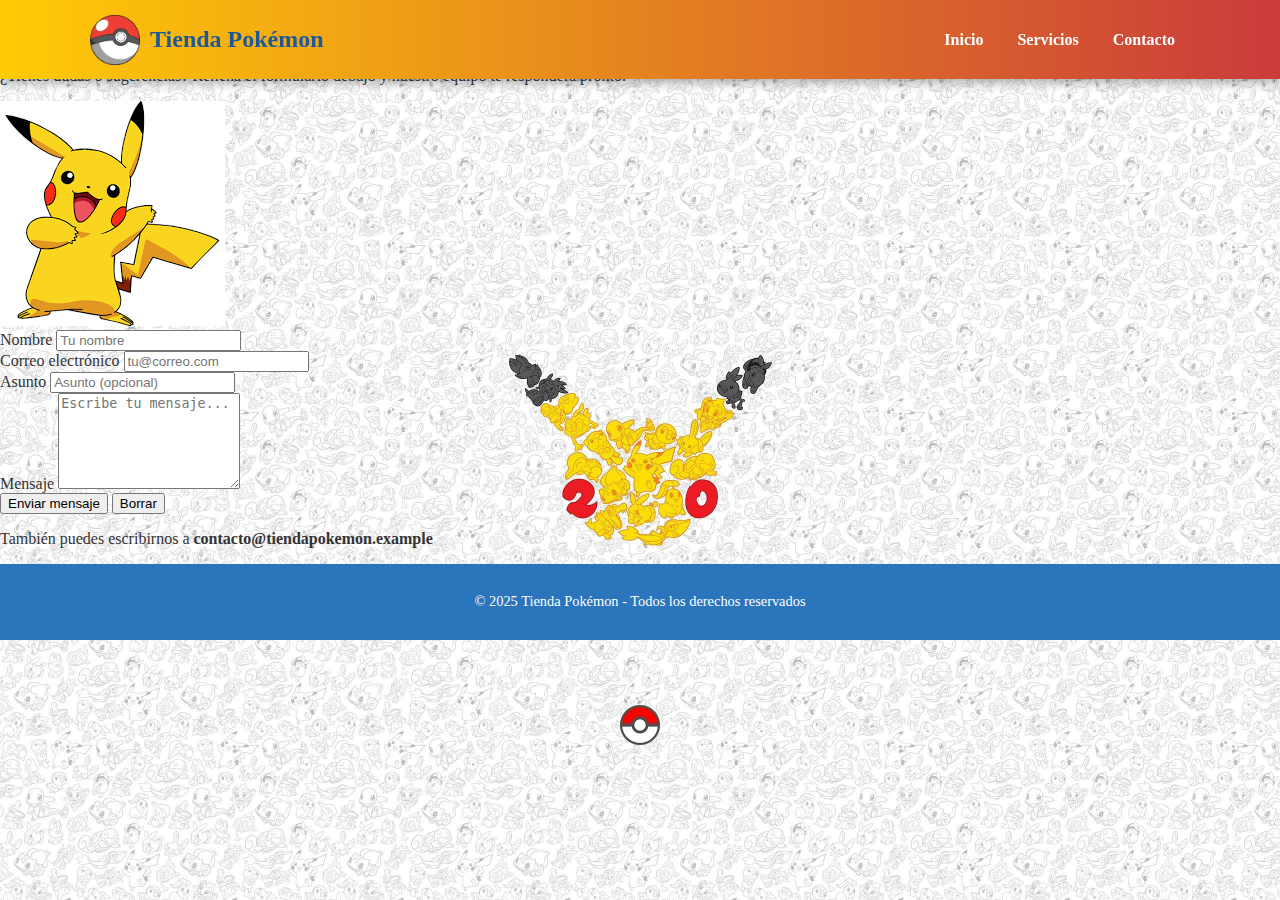
<file: contacto.html>
<!DOCTYPE html>
<html lang="es">
<head>
  <meta charset="utf-8">
  <meta name="viewport" content="width=device-width,initial-scale=1">
  <title>Contacto - Tienda Pokémon</title>
  <link rel="icon" type="image/png" href="img/logopokeball.png">
  <link rel="stylesheet" href="css/estilos.css">
</head>
<body>

  <!-- HEADER (usa el mismo header que en el resto del site) -->
  <header>
    <div class="nav-container">
      <div class="logo">
        <img src="img/logopokeball.png" alt="Logo Pokémon">
        <h1>Tienda Pokémon</h1>
      </div>
      <nav>
        <a href="index.html">Inicio</a>
        <a href="servicios.html">Servicios</a>
        <a href="contacto.html" class="active">Contacto</a>
      </nav>
    </div>
  </header>

  <!-- ===== SECCIÓN CONTACTO ===== -->
  <main>
    <section id="Contacto" class="contact-page">
      <div class="contact-box" role="region" aria-labelledby="contacto-titulo">
        <h2 id="contacto-titulo">Contáctanos</h2>
        <p class="lead">¿Tienes dudas o sugerencias? Rellena el formulario debajo y nuestro equipo te responderá pronto.</p>
        <img class="pikachu-3d" src="img/pikachu.png" alt="Pikachu 3D">


        <form action="#" method="post" class="contact-form" novalidate>
          <div class="form-row">
            <label for="name">Nombre</label>
            <input id="name" name="name" type="text" placeholder="Tu nombre" required>
          </div>

          <div class="form-row">
            <label for="email">Correo electrónico</label>
            <input id="email" name="email" type="email" placeholder="tu@correo.com" required>
          </div>

          <div class="form-row">
            <label for="asunto">Asunto</label>
            <input id="asunto" name="subject" type="text" placeholder="Asunto (opcional)">
          </div>

          <div class="form-row">
            <label for="message">Mensaje</label>
            <textarea id="message" name="message" rows="6" placeholder="Escribe tu mensaje..." required></textarea>
          </div>

          <div class="form-row form-actions">
            <button type="submit" class="combat-btn">Enviar mensaje</button>
            <button type="reset" class="btn-secondary">Borrar</button>
          </div>
        </form>

        <p class="small-note">También puedes escribirnos a <strong>contacto@tiendapokemon.example</strong></p>
      </div>
    </section>
  </main>

  <!-- FOOTER -->
  <footer>
    <p>© 2025 Tienda Pokémon - Todos los derechos reservados</p>
  </footer>

</body>
</html>
</file>
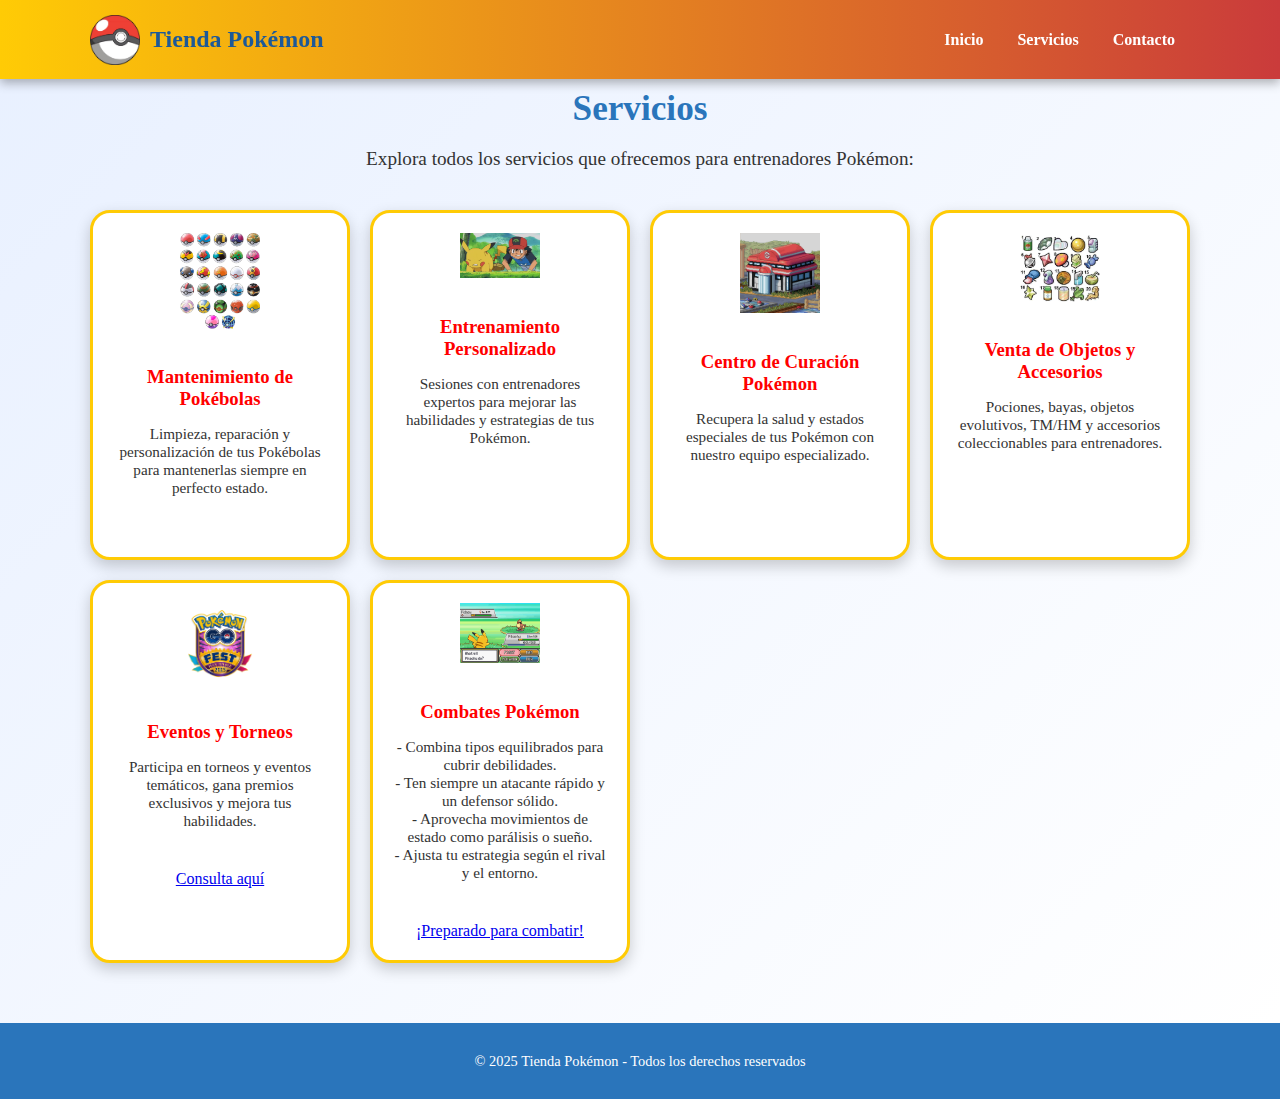
<file: servicios.html>
<!DOCTYPE html>
<html lang="es">
<head>
    <meta charset="UTF-8">
    <meta name="viewport" content="width=device-width, initial-scale=1.0">
    <title>Servicios - Tienda Pokémon</title>
    <link rel="icon" type="image/png" href="img/logopokeball.png">
    <link rel="stylesheet" href="css/estilos.css">
</head>
<body>

    <!-- ENCABEZADO -->
    <header>
        <div class="nav-container">
            <div class="logo">
                <img src="img/logopokeball.png" alt="Logo Pokémon">
                <h1>Tienda Pokémon</h1>
            </div>
            <nav>
                <a href="index.html">Inicio</a>
                <a href="servicios.html" class="active">Servicios</a>
                <a href="contacto.html">Contacto</a>
            </nav>
        </div>
    </header>

    <!-- SECCIÓN SERVICIOS -->
    <main class="servicios">
        <h2>Servicios</h2>
        <p>Explora todos los servicios que ofrecemos para entrenadores Pokémon:</p>

        <section class="cards-container">
            <!-- Mantenimiento de Pokébolas -->
            <div class="card">
                <img src="img/pokeball.png" alt="Pokébolas">
                <h3>Mantenimiento de Pokébolas</h3>
                <p>Limpieza, reparación y personalización de tus Pokébolas para mantenerlas siempre en perfecto estado.</p>
            </div>

            <!-- Entrenamiento Personalizado -->
            <div class="card">
                <img src="img/training.png" alt="Entrenamiento">
                <h3>Entrenamiento Personalizado</h3>
                <p>Sesiones con entrenadores expertos para mejorar las habilidades y estrategias de tus Pokémon.</p>
            </div>

            <!-- Centro de Curación -->
            <div class="card">
                <img src="img/center.png" alt="Centro Pokémon">
                <h3>Centro de Curación Pokémon</h3>
                <p>Recupera la salud y estados especiales de tus Pokémon con nuestro equipo especializado.</p>
            </div>

            <!-- Venta de Objetos -->
            <div class="card">
                <img src="img/items.jpg" alt="Objetos Pokémon">
                <h3>Venta de Objetos y Accesorios</h3>
                <p>Pociones, bayas, objetos evolutivos, TM/HM y accesorios coleccionables para entrenadores.</p>
            </div>

        <!-- Eventos y Torneos -->
        <div class="card">
            <img src="img/tournament.png" alt="Torneos Pokémon">
            <h3>Eventos y Torneos</h3>
            <p>Participa en torneos y eventos temáticos, gana premios exclusivos y mejora tus habilidades.</p>
            <a href="https://events.pokemon.com/EventLocator/" target="_blank" class="combat-btn">Consulta aquí</a>
        </div>


    <!-- Combates Pokémon -->
    <div class="card">
        <img src="img/battle.png" alt="Combates Pokémon">
        <h3>Combates Pokémon</h3>
        <p>
            - Combina tipos equilibrados para cubrir debilidades.<br>
            - Ten siempre un atacante rápido y un defensor sólido.<br>
            - Aprovecha movimientos de estado como parálisis o sueño.<br>
            - Ajusta tu estrategia según el rival y el entorno.
        </p>
        <a href="https://play.pokemonshowdown.com/" target="_blank" class="combat-btn">¡Preparado para combatir!</a>
    </div>
        </section>
    </main>

    <!-- FOOTER -->
    <footer>
        <p>© 2025 Tienda Pokémon - Todos los derechos reservados</p>
    </footer>

</body>
</html>
</file>
<file: css/estilos.css>
/* ==== ESTILOS GENERALES ==== */
body {
    font-family: 'Comic Sans MS', cursive;
    margin: 0;
    background-color: #f8f8f8;
    color: #333;
    background: url('../img/pokemon-bg.png') center/cover no-repeat;
    background-attachment: fixed;
}


/* ==== ENCABEZADO ==== */
header {
    background: linear-gradient(90deg, #ffcb05 0%, #ca3b3b 100%);
    color: white;
    padding: 10px 0;
    box-shadow: 0 4px 10px rgba(0, 0, 0, 0.3);
    position: fixed;
    top: 0;
    width: 100%;
    z-index: 1000;
}

.nav-container {
    max-width: 1100px;
    margin: auto;
    display: flex;
    justify-content: space-between;
    align-items: center;
    padding: 0 20px;
}

.logo {
    display: flex;
    align-items: center;
    gap: 10px;
}

.logo img {
    height: 50px;
    width: 50px;
}

.logo h1 {
    font-family: 'Comic Sans MS', cursive;
    font-size: 1.5em;
    color: #1D5998;
}

nav a {
    margin: 0 15px;
    text-decoration: none;
    font-weight: bold;
    color: #fff;
    transition: transform 0.3s, color 0.3s;
    position: relative;
}

nav a::after {
    content: '';
    position: absolute;
    left: 0;
    bottom: -5px;
    width: 100%;
    height: 3px;
    background-color: #1D5998;
    transform: scaleX(0);
    transition: transform 0.3s ease;
    transform-origin: right;
}

nav a:hover {
    color: #1D5998;
    transform: scale(1.1);
}

nav a:hover::after {
    transform: scaleX(1);
    transform-origin: left;
}

/* ==== SECCIÓN INICIO ==== */
.inicio {
    padding: 80px 20px;
    text-align: center;
    color: #1D5998;
}

.inicio h2 {
    font-size: 2em;
}

.inicio p {
    font-size: 1.2em;
    max-width: 700px;
    margin: 20px auto;
}


.servicios {
    padding: 60px 20px;
    background: linear-gradient(135deg, #e8f0ff, #ffffff);
    text-align: center;
}

.servicios h2 {
    font-size: 2.2em;
    color: #2a75bb;
    margin-bottom: 10px;
}

.servicios p {
    font-size: 1.2em;
    margin-bottom: 40px;
}

.cards-container {
    display: grid;
    grid-template-columns: repeat(auto-fit, minmax(220px, 1fr));
    gap: 20px;
    max-width: 1100px;
    margin: auto;
}

.card {
    background: #fff;
    border: 3px solid #ffcb05;
    border-radius: 20px;
    padding: 20px;
    text-align: center;
    box-shadow: 0 6px 15px rgba(0,0,0,0.2);
    transition: transform 0.3s, box-shadow 0.3s;
}

.card:hover {
    transform: translateY(-8px);
    box-shadow: 0 10px 25px rgba(0,0,0,0.3);
}

.card img {
    width: 80px;
    margin-bottom: 15px;
}

.card h3 {
    color: #ff0000;
    margin-bottom: 10px;
}

.card p {
    font-size: 0.95em;
    color: #333;
}



/* ==== SECCIÓN CONTACTO ==== */
.contacto {
    padding: 60px 20px;
    text-align: center;
}

.contacto form {
    max-width: 400px;
    margin: 20px auto;
    display: flex;
    flex-direction: column;
    gap: 10px;
}

.contacto input,
.contacto textarea {
    padding: 10px;
    border: 1px solid #ccc;
    border-radius: 5px;
}

.contacto button {
    background-color: #3b4cca;
    color: white;
    border: none;
    padding: 10px;
    cursor: pointer;
    font-weight: bold;
    border-radius: 5px;
    transition: background 0.3s;
}

.contacto button:hover {
    background-color: #2a56b3;
}

/* ==== FOOTER ==== */
footer {
    background-color: #2a75bb;
    color: white;
    text-align: center;
    padding: 15px 0;
    margin-top: 0;
    font-size: 0.9em;
}
</file>
